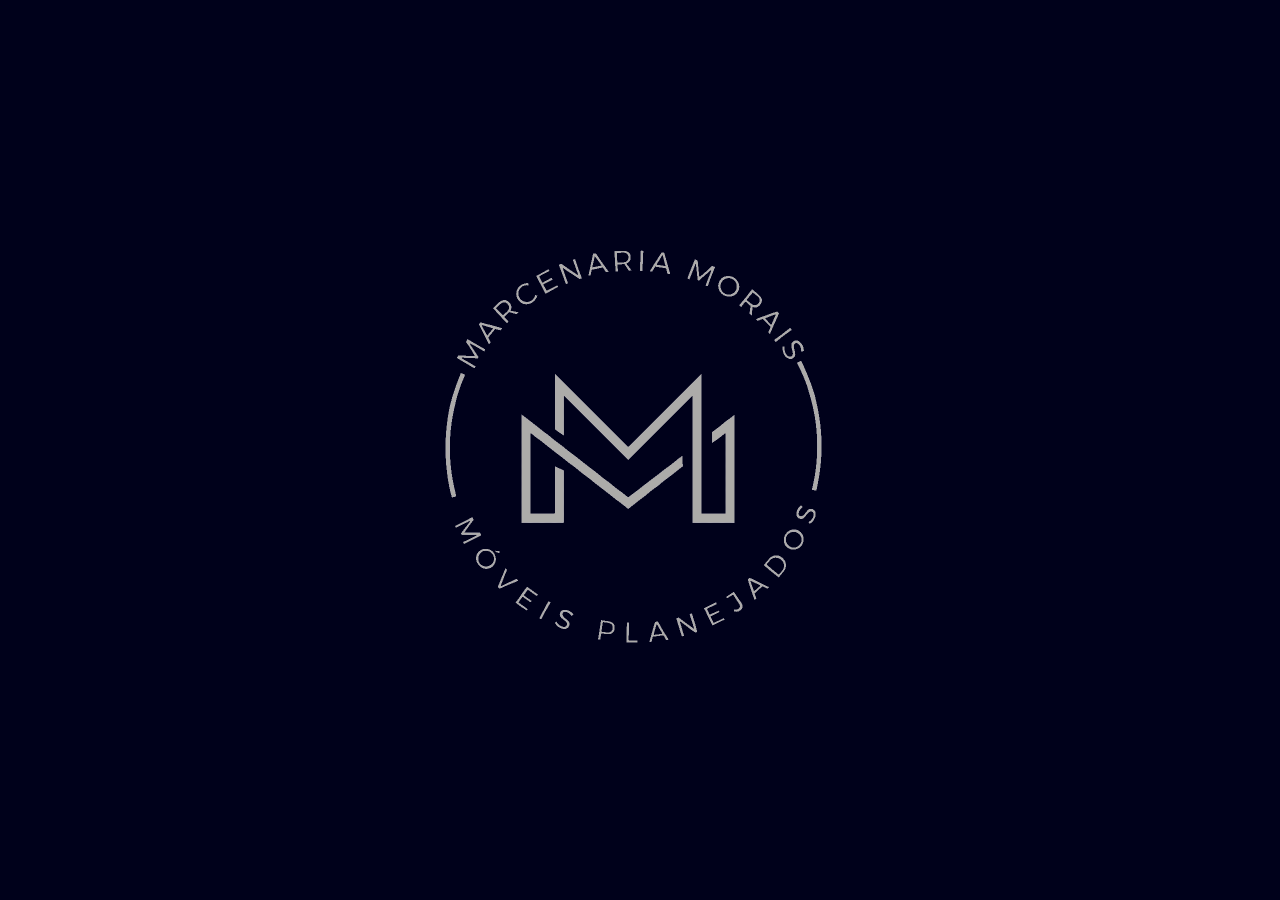
<file: index.html>
<!DOCTYPE html>
<html lang="pt-br">

<head>
    <meta charset="UTF-8">
    <meta name="viewport" content="width=device-width, initial-scale=1.0">
    <title>Marcenaria Morais</title>

    <!-- CSS -->
    <style>
        @import url(./View/Palette/colors.css);

        * {
            margin: 0;
            padding: 0;
            box-sizing: border-box;
        }

        body {
            display: flex;
            justify-content: center;
            align-items: center;
            height: 100vh;
            background-color: var(--primary);
        }

        .splash-screen img {
            width: 50vw;
            height: auto;
            animation: fadeInScale 1.5s ease-in-out;
        }

        @keyframes fadeInScale {
            from {
                opacity: 0;
                transform: scale(0.8);
            }

            to {
                opacity: 1;
                transform: scale(1);
            }
        }

        @keyframes fadeIn {
            from {
                opacity: 0;
            }

            to {
                opacity: 1;
            }
        }
    </style>
</head>

<!-- HTML -->
<body>
    <div class="splash-screen">
        <img src="./View/Home/img/white_circle_logo.png" alt="Logo Marcenaria Morais">
    </div>

    <!-- JS -->
    <script>
        // Redireciona após 3 segundos (3000 ms)
        setTimeout(function() {
            window.location.href = './View/Home/home.html';
        }, 3000);
    </script>
</body>

</html>
</file>
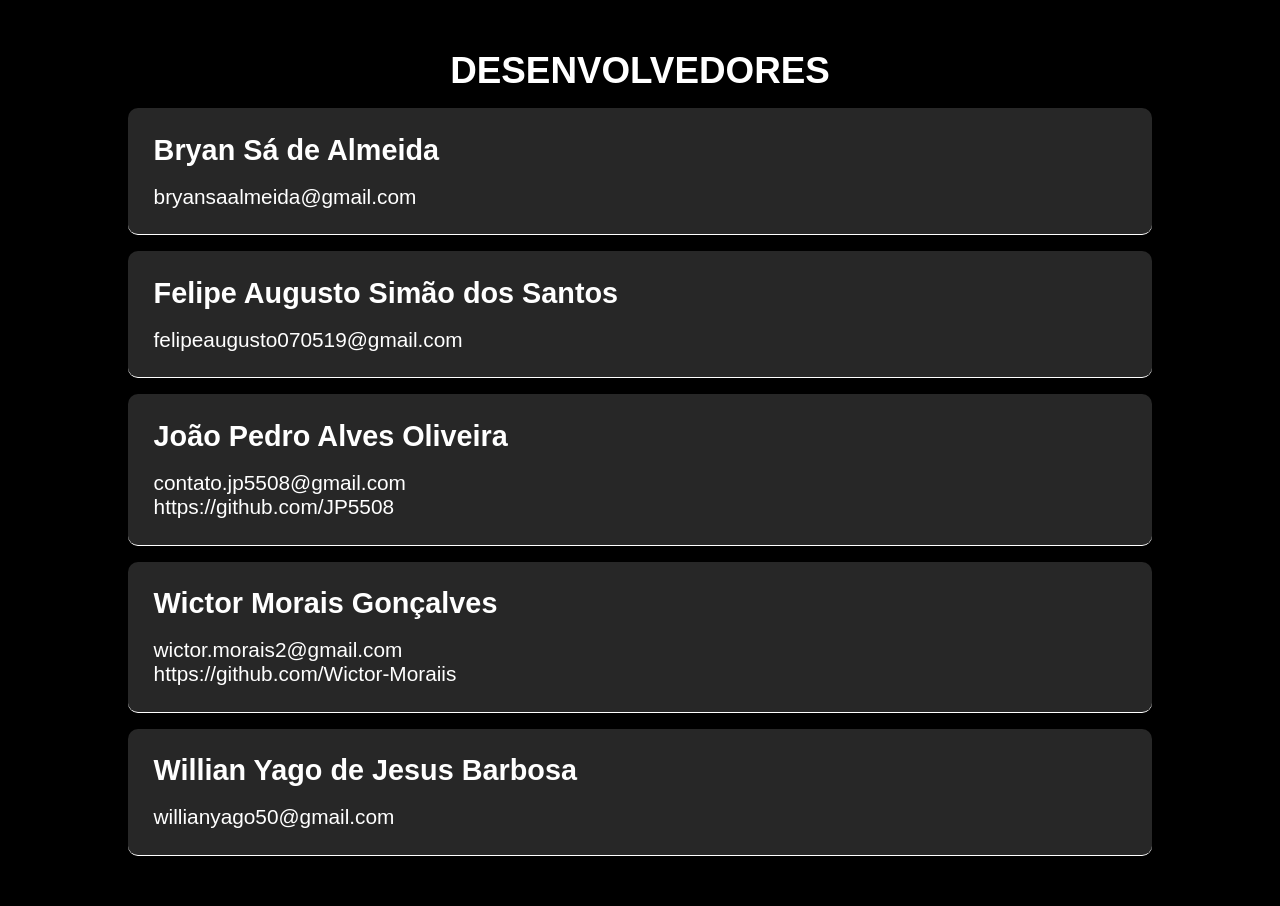
<file: View/Devs/devs.html>
<!doctype html>
<html lang="pt-br">

<head>
    <title>Marcenaria Morais</title>
    <link rel="icon" type="image/x-icon" href="./img/white_logo.png">
    <!-- META TAGS -->
    <meta charset="utf-8" />
    <meta name="viewport" content="width=device-width, initial-scale=1, shrink-to-fit=no" />

    <!-- CSS STYLE -->
    <link href="./Devs.css" rel="stylesheet" />
</head>

<body>
    <section id="devs">
        <!--TITLE-->
        <h4>DESENVOLVEDORES</h4>
        <!-- CARDS -->
        <div class="card-devs">
            <h5>Bryan Sá de Almeida</h5>
            <br>
            <p>bryansaalmeida@gmail.com</p>
        </div>

        <div class="card-devs">
            <h5>Felipe Augusto Simão dos Santos</h5>
            <br>
            <p>felipeaugusto070519@gmail.com</p>
        </div>

        <div class="card-devs">
            <h5>João Pedro Alves Oliveira</h5>
            <br>
            <p>contato.jp5508@gmail.com</p>
            <a href="https://github.com/JP5508">https://github.com/JP5508</a>
        </div>

        <div class="card-devs">
            <h5>Wictor Morais Gonçalves</h5>
            <br>
            <p>wictor.morais2@gmail.com</p>
            <a href="https://github.com/Wictor-Moraiis">https://github.com/Wictor-Moraiis</a>
        </div>

        <div class="card-devs">
            <h5>Willian Yago de Jesus Barbosa</h5>
            <br>
            <p>willianyago50@gmail.com</p>
        </div>

    </section>
</body>

</html>
</file>
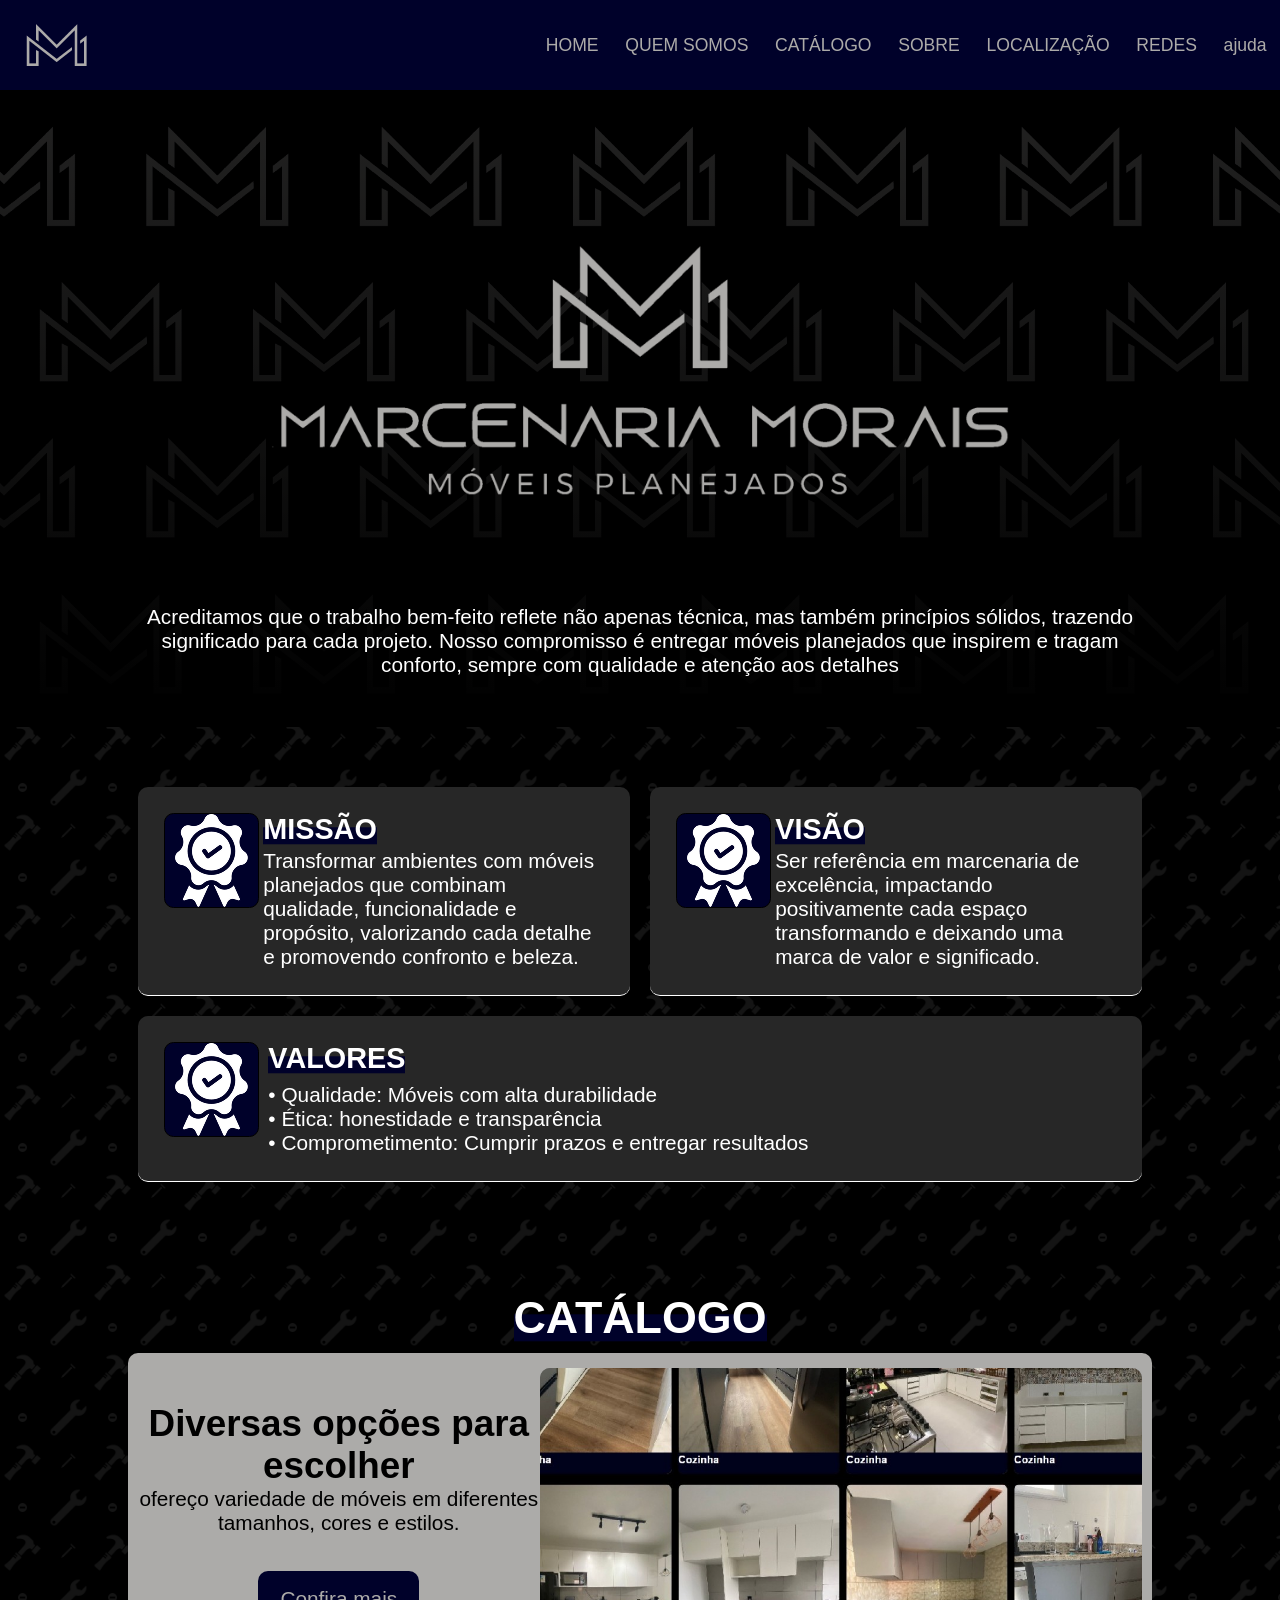
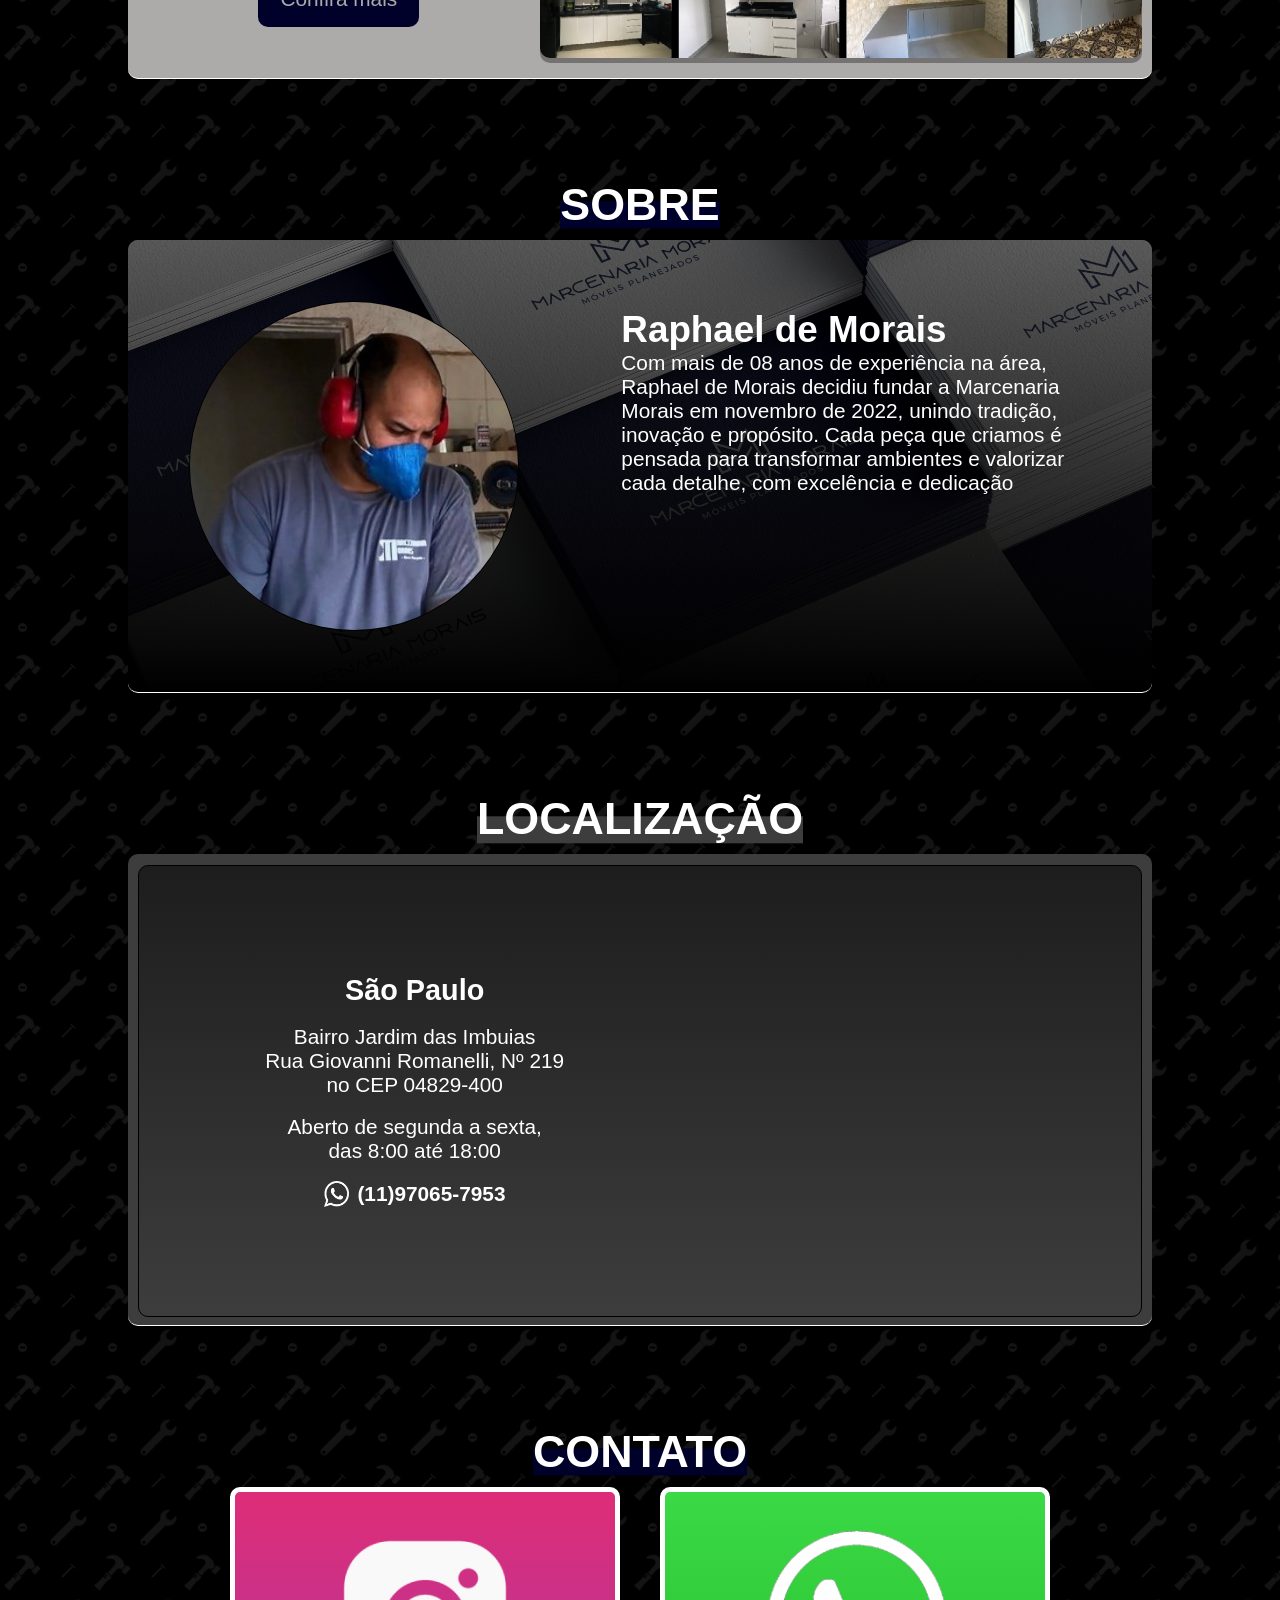
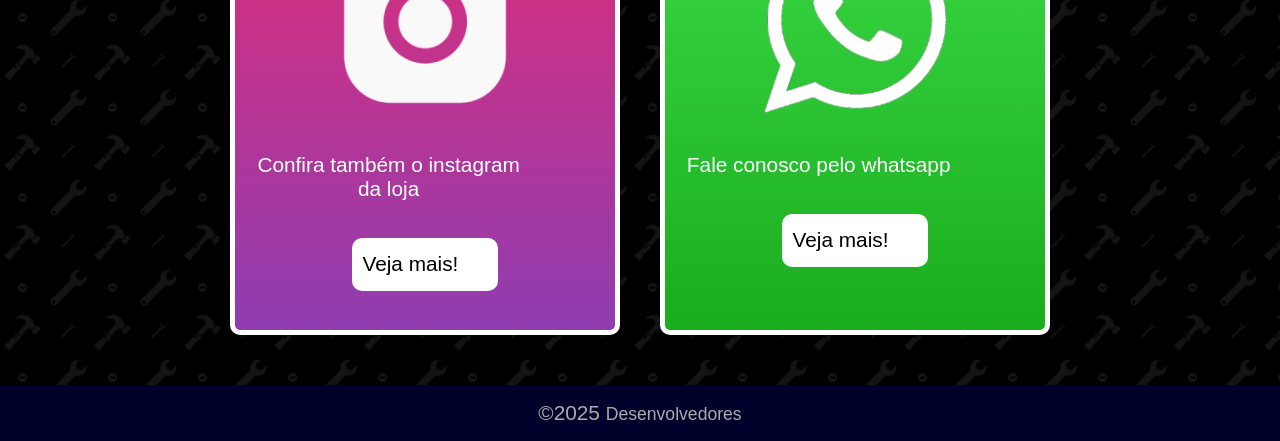
<file: View/Home/home.html>
<!doctype html>
<html lang="pt-br">

<head>
    <title>Marcenaria Morais</title>
    <link rel="icon" type="image/x-icon" href="./img/white_logo.png">
    <!-- META TAGS -->
    <meta charset="utf-8" />
    <meta name="viewport" content="width=device-width, initial-scale=1, shrink-to-fit=no" />

    <!-- CSS STYLE -->
    <link href="./Home.css" rel="stylesheet" />
</head>

<body>
    <!-- NAVBAR -->
    <nav>
        <!--LOGO-->
        <img src="./img/white_logo.png">
        <!--NAVIGATION LINKS-->
        <a href="#home">HOME</a>
        <a href="#who">QUEM SOMOS</a>
        <a href="#catalog">CATÁLOGO</a>
        <a href="#about">SOBRE</a>
        <a href="#adress">LOCALIZAÇÃO</a>
        <a href="#midias">REDES</a>
        <a href="./Manual_Site.pdf" target="_blank" rel="noopener noreferrer">ajuda</a>
    </nav>

    <!-- SITE -->
    <main>

        <!--HOME-->
        <section id="home">
            <div class="home">
                <img src="./img/white_vertical_logo.png"><br>
                <p>Acreditamos que o trabalho bem-feito reflete não apenas técnica, mas também princípios sólidos,
                    trazendo significado para cada projeto. Nosso compromisso é entregar móveis planejados que inspirem
                    e tragam conforto, sempre com qualidade e atenção aos detalhes</p>
            </div>
        </section>

        <!--who-->
        <section id="who">
            <!-- CARD 'MISSÃO' -->
            <div class="card-who">
                <img src="./img/icon_who.png">
                <div class="card-txt">
                    <h5 class="title-bg-primary">MISSÃO</h5>
                    <p>
                        Transformar ambientes com móveis planejados que combinam qualidade, funcionalidade e propósito,
                        valorizando cada detalhe e promovendo confronto e beleza.
                    </p>
                </div>
            </div>

            <!-- CARD 'VISÃO' -->
            <div class="card-who">
                <img src="./img/icon_who.png">
                <div class="card-txt">
                    <h5 class="title-bg-primary">VISÃO</h5>
                    <p>
                        Ser referência em marcenaria de excelência, impactando positivamente cada espaço transformando e
                        deixando uma marca de valor e significado.
                    </p>
                </div>
            </div>

            <!-- CARD 'VALORES' -->
            <div class="card-who">
                <img src="./img/icon_who.png">
                <div class="card-txt">
                    <h5 class="title-bg-primary">VALORES</h5>
                    </h5>
                    <p>
                        • Qualidade: Móveis com alta durabilidade<br>
                        • Ética: honestidade e transparência<br>
                        • Comprometimento: Cumprir prazos e entregar resultados
                    </p>
                </div>
            </div>
        </section>

        <!--CATALOG-->
        <section id="catalog">
            <!--TITLE-->
            <h3 class="title-bg-primary">CATÁLOGO</h3>
            <!--BEIGE BACKGROUND-->
            <div class="catalog">
                <!--LEFT COLUMN-->
                <div class="left-catalog">
                    <h4>Diversas opções para escolher</h4>
                    <p>ofereço variedade de móveis em diferentes tamanhos, cores e estilos.</p>
                    <br><br>
                    <a href="../Catalog/catalog.php">
                        <button class="btn-catalog">
                            <p>Confira mais</p>
                        </button>
                    </a>
                    <!-- <a class="btn-catalog" href="../Catalog/catalog.php">Confira mais</a> -->
                </div>
                <!--RIGHT COLUMN-->
                <div class="right-catalog">
                    <a href="../Catalog/catalog.php">
                        <img class="ph-image" src="./img/placaholder_catalog.png">
                    </a>
                </div>
            </div>
        </section>

        <!--ABOUT-->
        <section id="about">
            <!--TITLE-->
            <h3 class="title-bg-primary">SOBRE</h3>
            <!--CONTENT-->
            <div class="about">
                <!--LEFT COLUMN-->
                <img class="img_perfil" src="./img/img_profile.jpg">
                <!--RIGHT COLUMN-->
                <div class="txt-about">
                    <br>
                    <h4>Raphael de Morais</h4>
                    <p>Com mais de 08 anos de experiência na área, Raphael de Morais decidiu fundar a Marcenaria Morais
                        em novembro de 2022, unindo tradição, inovação e propósito. Cada peça que criamos é pensada para
                        transformar ambientes e valorizar cada detalhe, com excelência e dedicação</p><br>
                </div>
            </div>
        </section>

        <!--ADRESS-->
        <section id="adress">
            <!--TÍTULO-->
            <h3 class="title-bg-accent">LOCALIZAÇÃO</h3>
            <!--GRAY BACKGROUND-->
            <div class="adress">
                <div class="adress-bg">
                    <!--LEFT COLUMN-->
                    <div class="left-adress">
                        <h5>São Paulo</h5>
                        <br>
                        <p>Bairro Jardim das Imbuias <br>
                            Rua Giovanni Romanelli, Nº 219 <br>
                            no CEP 04829-400</p>
                        <br>
                        <p>Aberto de segunda a sexta,<br>
                            das 8:00 até 18:00
                        </p>
                        <br>
                        <!-- <p>(11)97065-7953</p> -->
                        <a href="https://api.whatsapp.com/send?phone=5511970657953" target="_blank"
                            rel="noopener noreferrer">
                            <img src="./img/icon_white_whatsapp.png">
                            <p>(11)97065-7953</p>
                        </a>
                    </div>
                    <!--RIGHT COLUMN-->
                    <div class="right-adress">
                        <!--GOOGLE MAPS-->
                        <iframe
                            src="https://www.google.com/maps/embed?pb=!1m18!1m12!1m3!1d3652.3881089916495!2d-46.70828960000001!3d-23.733535600000003!2m3!1f0!2f0!3f0!3m2!1i1024!2i768!4f13.1!3m3!1m2!1s0x94ce4f5766f96469%3A0x920cd0d9345753ce!2sMarcenaria%20Morais%20-%20M%C3%B3veis%20Planejados!5e0!3m2!1sen!2sbr!4v1763170484971!5m2!1sen!2sbr"
                            referrerpolicy="no-referrer-when-downgrade"></iframe>
                    </div>
                </div>
            </div>
        </section>

        <!--MIDIAS-->
        <section id="midias">
            <!--TÍTULO-->
            <h3 class="title-bg-primary">CONTATO</h3>
            <!--CONTENT-->
            <div class="midias">
                <div class="card-midias inta">
                    <img src="./img/icon_white_instagram.png">
                    <p>Confira também o instagram da loja</p>
                    <a href="https://www.instagram.com/marcenaria.morais_/" target="_blank" rel="noopener noreferrer">
                        <button class="btn-midias">
                            <p>Veja mais!</p>
                        </button>
                    </a>
                    <!-- <a class="btn-midias" href="https://www.instagram.com/marcenaria.morais_/">Veja mais!</a> -->
                </div>

                <div class="card-midias zap">
                    <img src="./img/icon_white_whatsapp.png">
                    <p>Fale conosco pelo whatsapp</p>
                    <a href="https://api.whatsapp.com/send?phone=5511970657953" target="_blank"
                        rel="noopener noreferrer">
                        <button class="btn-midias">
                            <p>Veja mais!</p>
                        </button>
                    </a>
                    <!-- <a class="btn-midias" href="https://www.instagram.com/marcenaria.morais_/">Veja mais!</a> -->
                </div>
            </div>
        </section>
        <!--WEBSITE END-->
    </main>

    <!-- FOOTER -->
    <footer>
        <p>©2025 <a href="../Devs/devs.html">Desenvolvedores</a></p>
    </footer>

    <!-- ARROWS -->
    <img src="./img/icon_white_up_arrow.png" class="up-arrow">
    <img src="./img/icon_white_down_arrow.png" class="down-arrow">

    <script src="../../Controller/Home.js"></script>
</body>

</html>
</file>
<file: View/Devs/Devs.css>
/*---------------------*/
/* ------IMPORTS------ */
/*---------------------*/
@import url(../Palette/colors.css);

/*------------------*/
/* ------BODY------ */
/*------------------*/

* {
    margin: 0;
    padding: 0;
}

html {
    /* font-size: 12pt; */
    /* font-size: clamp(0.5rem, 2vw, 2rem); */
    font-family: Arial, Helvetica, sans-serif;
    scroll-behavior: smooth;
    /* Faz a rolagem das âncoras ser suave */
    overflow-x: clip;
    /* Bloqueia overflow horizontal */
    overscroll-behavior-x: none;
}

body {
    display: grid;
    overflow-x: clip;
    /* Bloqueia overflow horizontal */
    overscroll-behavior-x: none;
    color: var(--white);
    background-color: var(--background);
}

section {
    width: 80%;
    padding-left: 10%;
    padding-right: 10%;
    padding-top: 50px;
    padding-bottom: 50px;
    /* scroll-margin-top: 10vh; */
}

/*----------------*/
/* ------ID------ */
/*----------------*/

#devs {
    display: flex;
    justify-content: center;
    align-items: stretch;
    /* cards terão a mesma altura */
    flex-wrap: wrap;
}

/*-------------------*/
/* ------CLASS------ */
/*-------------------*/

.card-devs {
    flex-grow: 1;
    /* width: 30%; */
    width: 80%;
    /* display: flex;
    justify-content: center;
    align-items: start; */
    margin-top: 1rem;
    /* gap: 1%; */
    /* flex-grow: 0.3; */
    /* width: min(0.5fr); */
    background-color: var(--cards);
    border-radius: 10px;
    border-bottom: 1px solid var(--white);
    padding: clamp(1rem, 2vw, 2rem);
}


.card-devs a {
    text-decoration: none;
    color: var(--white);
}

.card-devs a:hover {
    color: var(--gray);
    cursor: pointer;
}

/*-------------------*/
/* -TEXT-FORMATTING- */
/*-------------------*/

h1 {
    /* font-size: clamp(3rem, 7vw, 4rem); */
    font-size: clamp(3rem, 7vw, calc(1vw + 3rem));
}

h2 {
    /* font-size: clamp(2.5rem, 6vw, 3.5rem); */
    font-size: clamp(2.5rem, 6vw, calc(1vw + 2.5rem));
}

h3 {
    /* font-size: clamp(2rem, 5vw, 3rem); */
    font-size: clamp(2rem, 5vw, calc(1vw + 2rem));
}

h4 {
    /* font-size: clamp(1.5rem, 4vw, 2.5rem); */
    font-size: clamp(1.5rem, 4vw, calc(1vw + 1.5rem));
}

h5 {
    /* font-size: clamp(1rem, 3vw, 2rem); */
    font-size: clamp(1rem, 3vw, calc(1vw + 1rem));
}

p {
    /* font-size: clamp(0.5rem, 2vw, 1.5rem); */
    /* font-size: clamp(0.5rem, 2vw, calc(1vw + 0.3rem)); */
    font-size: clamp(0.8rem, 2vw, calc(1vw + 0.5rem));
}

a {
    /* font-size: clamp(0.5rem, 2vw, 1.5rem); */
    /* font-size: clamp(0.5rem, 2vw, calc(1vw + 0.2rem)); */
    font-size: clamp(0.8rem, 2vw, calc(1vw + 0.5rem));
}

/*------------------*/
/* --PLACEHOLDERS-- */
/*------------------*/

/*------------------*/
/* -----MOBILE----- */
/*------------------*/

@media(max-width: 800px) {
}

@media(min-width: 801px) {
}
</file>
<file: View/Home/Home.css>
/*---------------------*/
/* ------IMPORTS------ */
/*---------------------*/
@import url(../Palette/colors.css);

/*------------------*/
/* ------BODY------ */
/*------------------*/

* {
    margin: 0;
    padding: 0;
}

html {
    /* font-size: 12pt; */
    /* font-size: clamp(0.5rem, 2vw, 2rem); */
    font-family: Arial, Helvetica, sans-serif;
    scroll-behavior: smooth;
    /* Faz a rolagem das âncoras ser suave */
    overflow-x: clip;
    /* Bloqueia overflow horizontal */
    overscroll-behavior-x: none;
}

body {
    display: grid;
    grid-template-columns: 100%;
    grid-template-rows: auto 1fr auto;
    grid-template-areas:
        "navbar"
        "main"
        "footer";
    overflow-x: clip;
    /* Bloqueia overflow horizontal */
    overscroll-behavior-x: none;
}

nav {
    z-index: 10;
    top: 0;
    position: sticky;
    grid-area: navbar;
    height: 10vh;
    background-color: var(--alt-primary);
    display: flex;
    justify-content: stretch;
    align-items: center;
    /* gap: 10pt; */
}

nav a {
    height: 100%;
    padding-left: 10pt;
    padding-right: 10pt;
    display: flex;
    align-items: center;
    text-decoration: none;
    color: var(--gray);
}

nav a:hover {
    color: var(--white);
    background-color: var(--primary);
}

nav img {
    margin-right: auto;
    margin-left: 10px;
    height: 100%;
}

main {
    grid-area: main;
    color: var(--white);
    background-color: var(--background);
    background-image: url(./img/background_pattern.png);
    background-size: 10vh;
}

footer {
    grid-area: footer;
    background-color: var(--alt-primary);
    color: var(--alt-secondary);
    /* bottom: 0%;
    left: 0; */
    display: flex;
    justify-content: center;
    align-items: center;
    padding: 1em;
}

footer a {
    text-decoration: none;
    color: var(--alt-secondary);
}

footer a:hover {
    color: var(--secondary);
}

section {
    width: 80%;
    padding-left: 10%;
    padding-right: 10%;
    padding-top: 50px;
    padding-bottom: 50px;
    scroll-margin-top: 10vh;
}

/*----------------*/
/* ------ID------ */
/*----------------*/

@keyframes moveBackground {
    from {
        background-position: 0 0;
    }

    to {
        background-position: 50vw 50vw;
    }
}

#home {
    /* background: linear-gradient(rgba(0, 0, 0, 0.8), var(--background)), url(./img/white_background_pattern.png); */
    background-image: url(./img/white_background_pattern.png);
    background-color: var(--background);
    background-size: 50vw;
    background-repeat: repeat;
    background-position: 0 0;
    animation: moveBackground 20s linear infinite;
    text-align: center;
    position: relative; /* necessário para o pseudo ficar alinhado */
}

/* Pseudo-elemento para o linear-gradient que NÃO se move */
#home::before {
    content: "";
    position: absolute;
    top: 0;
    left: 0;
    width: 100%;
    height: 100%;
    background: linear-gradient(rgba(0, 0, 0, 0.8), var(--background));
    pointer-events: none;
    z-index: 1;
}

/* Garante que o conteúdo (texto, etc) fica acima do pseudo-elemento */
#home > * {
    position: relative;
    z-index: 2;
}

#who {
    display: flex;
    justify-content: center;
    align-items: stretch;
    /* cards terão a mesma altura */
    flex-wrap: wrap;
}

#about {
    text-align: center;
}

#catalog {
    /* display: flex;
    justify-content: center;
    align-items: center; */
    align-items: center;
    text-align: center;
    /* height: 45vh; */
}

#adress {
    /* display: flex;
    justify-content: center;
    align-items: center; */
    align-items: center;
    text-align: center;
    /* height: 45vh; */
}

#midias {
    /* display: flex;
    justify-content: center;
    align-items: center; */
    text-align: center;
    /* height: 50vh; */
}

/*-------------------*/
/* ------CLASS------ */
/*-------------------*/

/* ??? LINK CONTAINER ??? */
.links-container {
    height: 100%;
    width: 100%;
    display: flex;
    flex-direction: row;
    align-items: center;
}

.home img {
    width: 80%;
}

.card-who {
    flex-grow: 1;
    /* width: 30%; */
    width: clamp(400px, 20%, 20%);
    display: flex;
    justify-content: center;
    align-items: start;
    margin: 1%;
    gap: 1%;
    /* flex-grow: 0.3; */
    /* width: min(0.5fr); */
    background-color: var(--cards);
    border-radius: 10px;
    border-bottom: 1px solid var(--white);
    padding: clamp(1rem, 2vw, 2rem);
}

.card-who img {
    background-color: var(--alt-primary);
    border-radius: 10%;
    border: 1px solid var(--black);
    /* margin: 10px; */
    width: 1f;
}

.card-txt {
    width: 100%;
}

.about {
    display: flex;
    background: linear-gradient(rgba(0, 0, 0, 0.5), var(--background)), url(./img/background_about.jpg);
    background-size: cover;
    /* padding-left: 10%;
    padding-right: 10%; */
    padding: 5%;
    /* flex-wrap: wrap; */
    border-radius: 10px;
    border-bottom: 1px solid var(--white);
}

.about img {
    border-radius: 50%;
    border: 1px solid var(--black);
    margin: 10px;
    /* width: 100%; */
    /* flex-grow: 1; */
    height: 80%;
    /* width: clamp(10%, 50%, 50%); */
}

.txt-about {
    text-align: left;
    padding-left: 10%;
    /* flex-grow: 1; */
    /* width: clamp(10%, 50%, 50%); */
}

.catalog {
    /* height: 100%; */
    background-color: var(--alt-secondary);
    border-radius: 10px;
    border-bottom: 1px solid var(--white);
    display: flex;
    justify-content: center;
    align-items: center;
    flex-wrap: wrap;
    padding: 10px;
}

.left-catalog {
    /* width: 40%; */
    width: clamp(300px, 40%, 40%);
    /* flex-grow: 1; */
    color: var(--black);
    padding-top: 4%;
    padding-bottom: 4%;
}

.right-catalog {
    /* height: 90%; */
    /* width: 60%; */
    width: clamp(500px, 60%, 60%);
    background-color: var(--secondary);
    border-radius: 10px;
    /* margin: 10px; */
    /* flex-grow: 1; */
}

.right-catalog a {
    cursor: pointer;
}

.btn-catalog {
    color: var(--gray);
    text-decoration: none;
    /* margin-top: 20px; */
    padding-top: 4%;
    padding-bottom: 4%;
    width: 40%;
    border-radius: 10px;
    background-color: var(--alt-primary);
    border: none;
    cursor: pointer;
}

.btn-catalog:hover {
    color: var(--white);
}

.adress {
    background-color: #3D3D3D;
    padding: 1%;
    border-radius: 10px;
    border-bottom: 1px solid var(--white);
    height: 50vh;
}

.adress-bg {
    height: 100%;
    /* background-color: #3D3D3D; */
    background: linear-gradient(#1D1D1D, #3D3D3D);
    border: 1px solid var(--black);
    border-radius: 10px;
    display: flex;
    justify-content: center;
    align-items: center;
    /* flex-wrap: wrap; */
}

.left-adress {
    width: 50%;
    padding: 5%;
    /* background-color: var(--background); */
}

.left-adress a {
    text-decoration: none;
    font-weight: bold;
    color: var(--white);
    display: flex;
    justify-content: center;
    align-items: center;
    gap: 0.5rem;
}

.left-adress img {
    height: clamp(1rem, 2vw, 2rem);
}

.right-adress {
    height: 100%;
    width: 50%;
    /* background-color: var(--test); */
    /* border-radius: 10px; */
    /* margin: 10px; */
}

.adress iframe {
    width: 100%;
    height: 100%;
    border: none;
}

/* .midias {
    display: flex;
    justify-content: center;
    align-items: stretch;
    flex-wrap: wrap;
    gap: 1%;
}

.card-midias {
    border: 5px solid var(--white);
    border-radius: 10px;
    padding: 10% 2% 10% 2%;
    width: 1fr;
} */

.midias {
    display: grid;
    grid-template-columns: repeat(2, 1fr);
    /* duas colunas iguais */
    gap: 5%;
    max-width: 80%;
    margin: 0 auto;
}

.card-midias {
    border: 5px solid var(--white);
    border-radius: 10px;
    padding: 10% 2% 10% 2%;
}

.inta {
    background: linear-gradient(to bottom, #DE2D78, #8F3DB1);
}

.zap {
    background: linear-gradient(to bottom, #3BD946, #1AAD1E);
}

.card-midias img {
    width: 50%;
    padding-bottom: 10%;
}

.card-midias p {
    width: 80%;
    justify-self: center;
    width: 80%;
    justify-self: center;
    font-size: clamp(1rem, 2vw, calc(1vw + 0.5rem));
}

.btn-midias {
    color: var(--black);
    text-decoration: none;
    margin-top: 10%;
    padding-top: 4%;
    padding-bottom: 4%;
    width: 40%;
    border-radius: 10px;
    background-color: var(--white);
    border: none;
    white-space: nowrap;
    text-wrap: nowrap;
    min-width: fit-content;
    text-align: center;
    cursor: pointer;
}

/*-------------------*/
/* -TEXT-FORMATTING- */
/*-------------------*/

h1 {
    /* font-size: clamp(3rem, 7vw, 4rem); */
    font-size: clamp(3rem, 7vw, calc(1vw + 3rem));
}

h2 {
    /* font-size: clamp(2.5rem, 6vw, 3.5rem); */
    font-size: clamp(2.5rem, 6vw, calc(1vw + 2.5rem));
}

h3 {
    /* font-size: clamp(2rem, 5vw, 3rem); */
    font-size: clamp(2rem, 5vw, calc(1vw + 2rem));
}

h4 {
    /* font-size: clamp(1.5rem, 4vw, 2.5rem); */
    font-size: clamp(1.5rem, 4vw, calc(1vw + 1.5rem));
}

h5 {
    /* font-size: clamp(1rem, 3vw, 2rem); */
    font-size: clamp(1rem, 3vw, calc(1vw + 1rem));
}

p {
    /* font-size: clamp(0.5rem, 2vw, 1.5rem); */
    /* font-size: clamp(0.5rem, 2vw, calc(1vw + 0.3rem)); */
    font-size: clamp(0.8rem, 2vw, calc(1vw + 0.5rem));
}

a {
    /* font-size: clamp(0.5rem, 2vw, 1.5rem); */
    /* font-size: clamp(0.5rem, 2vw, calc(1vw + 0.2rem)); */
    font-size: clamp(0.8rem, 2vw, calc(1vw + 0.3rem));
}

.title-bg-primary {
    position: relative;
    /* cria uma referencia pro ::before */
    display: inline-block;
    /* mantém o tamanho do texto */
    z-index: 1;
    margin-bottom: 1%;
}

.title-bg-primary::before {
    content: "";
    /* cria um pseudo-elemento. */
    position: absolute;
    /* permite posicionar o fundo livremente dentro do título */
    inset: 50% 0 auto 0;
    /* top = 50%, left/right = 0 */
    transform: translateY(-10%);
    /* empurra levemente pra cima */
    height: 0.6em;
    /* cobre metade da altura da fonte */
    background: var(--alt-primary);
    /* border-radius: 4px; */
    z-index: -1;
}

.title-bg-accent {
    position: relative;
    /* cria uma referencia pro ::before */
    display: inline-block;
    /* mantém o tamanho do texto */
    z-index: 1;
    margin-bottom: 1%;
}

.title-bg-accent::before {
    content: "";
    /* cria um pseudo-elemento. */
    position: absolute;
    /* permite posicionar o fundo livremente dentro do título */
    inset: 50% 0 auto 0;
    /* top = 50%, left/right = 0 */
    transform: translateY(-10%);
    /* empurra levemente pra cima */
    height: 0.6em;
    /* cobre metade da altura da fonte */
    background: #3D3D3D;
    /* border-radius: 4px; */
    z-index: -1;
}

/*------------------*/
/* --PLACEHOLDERS-- */
/*------------------*/

.ph-image {
    width: 100%;
    height: 100%;
    border-radius: 10px;
}

.card-left {
    background: linear-gradient(to bottom, #DE2D78, #8F3DB1);
    border: 5px solid var(--white);
    border-radius: 10px;
    padding: 10% 2% 10% 2%;
    /* height: 100%;
    width: 20%; */
    width: 1fr;
    rotate: 10deg;
}

/*------------------*/
/* -----MOBILE----- */
/*------------------*/

@media(max-width: 800px) {
    .about {
        justify-content: center;
        flex-wrap: wrap;
    }

    .about img {
        width: 50%;
    }

    nav a {
        visibility: hidden;
    }

    .adress {
        height: 50vh;
    }

    .adress-bg {
        display: flex;
        justify-content: center;
        align-items: center;
        flex-wrap: wrap;
    }

    .left-adress {
        width: 50%;
        padding: 1%;
    }

    .right-adress {
        height: 50%;
        width: 100%;
        /* background-color: var(--test); */
        align-self: flex-end;
    }

    .adress iframe {
        width: 100%;
        height: 100%;
        border-bottom-left-radius: 10px;
        border-bottom-right-radius: 10px;
    }

    .midias {
        grid-template-columns: 1fr;
        /* uma coluna */
    }

    .card-midias {
        width: 100%;
    }

    /* ARROWS */

    .up-arrow, .down-arrow {
        position: fixed;
        left: 50%;
        transform: translateX(-50%);
        z-index: 15;
        width: 1.5rem;
        height: auto;
        pointer-events: none;
        opacity: 0.8;
        transition: opacity 0.2s;
        left: auto;
        right: 5vw;
        background-color: var(--primary);
        padding: 1px;
        border-radius: 100%;
    }

    .up-arrow{
        top: 10vh;
        display: none;
    }
    
    .down-arrow{
        bottom: 5vh;
        display: block;
    }
}

@media(min-width: 801px) {
    .adress iframe {
        width: 100%;
        height: 100%;
        border-top-right-radius: 10px;
        border-bottom-right-radius: 10px;
    }

    /* Garantia das setas não aparecerem no desktop */
    .up-arrow, .down-arrow {
    display: none !important;
    }
}
</file>
